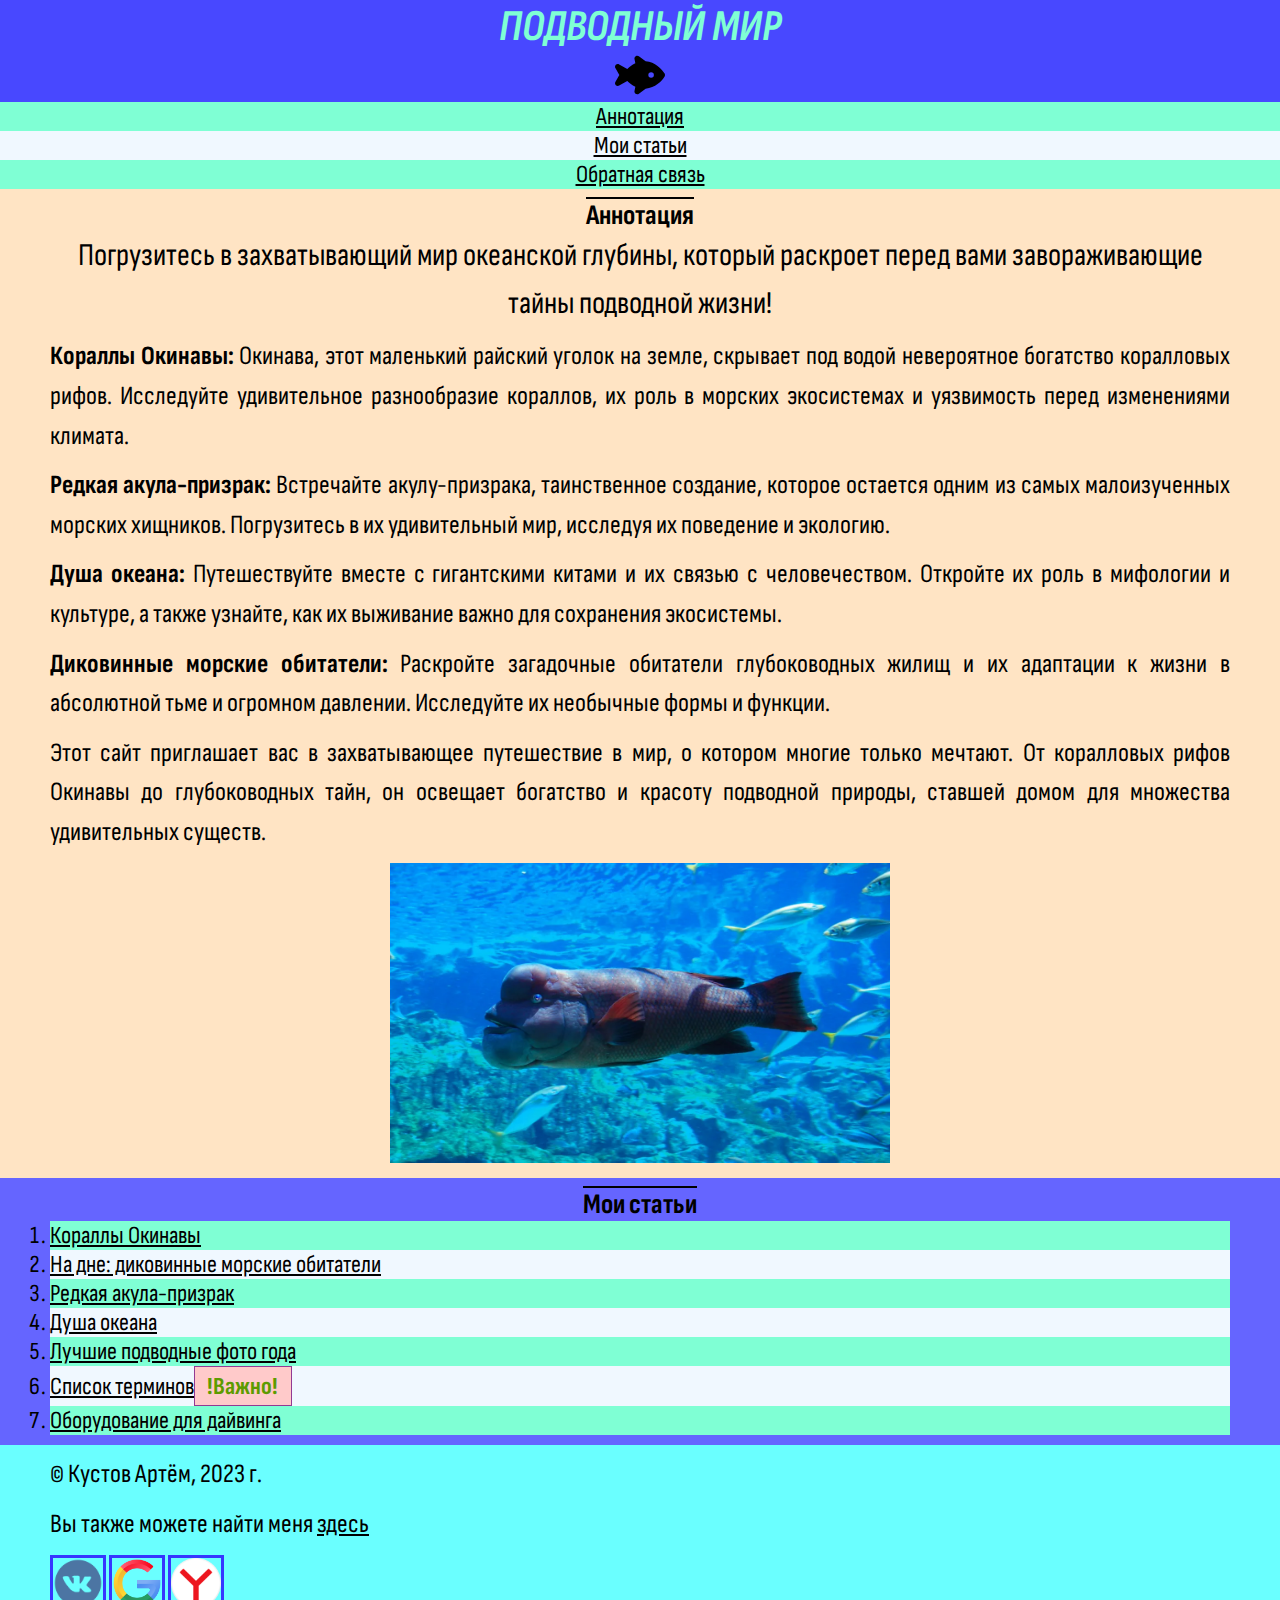
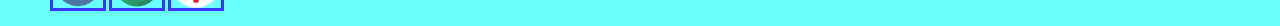
<file: index.html>
<!DOCTYPE html>
<html lang="ru">
<head>
    <meta charset="UTF-8">
    <meta http-equiv="X-UA-Compatible" content="IE=edge">
    <meta name="viewport" content="width=device-width, initial-scale=1.0">
    <link rel="icon" type="image/png" href="img/рфбка.png">
    <link rel="preconnect" href="https://fonts.googleapis.com">
    <link rel="preconnect" href="https://fonts.gstatic.com" crossorigin>
    <link href="https://fonts.googleapis.com/css2?family=Sofia+Sans+Condensed&display=swap" rel="stylesheet">
    <link rel="stylesheet" href="css/style.css">
    <title>Подводный мир</title>  
    <meta name="keywords" content="Подводный мир, акула, кораллы">
    <meta name="description" content="Аннотация">
    <meta property="og:title" content="Главная страница">
    <meta property="og:site_name" content="UNDERWATER WORLD">
    <meta property="og:url" content="https://kustov-artyom.github.io/first-project/">
    <meta property="og:description" content="Введение">
    <meta property="og:image" content="https://kustov-artyom.github.io/first-project/img/fishkloyn.jpg">
    <meta name="theme-color" content="#14a7e0" />  
</head>
<body>
  <header>
    <h1>Подводный мир</h1>
    <a target="_blank" href="img/fish.svg" download><img src="img/fish.svg" alt="логотип сайта" width="50px"></a>
    <nav>
      <ul>
        <li><a id="enot" href="#about">Аннотация</a></li>
        <li><a id="enot" href="#articles">Мои статьи</a></li>
        <li><a href="feedback.html">Обратная связь</a></li>
      </ul>
    </nav>
  </header>
  <main>
    <section id="about">
        <h2>Аннотация</h2>
        <p class="start">Погрузитесь в захватывающий мир океанской глубины, который раскроет перед вами завораживающие тайны подводной жизни!</p>
        <p><b>Кораллы Окинавы:</b> Окинава, этот маленький райский уголок на земле, скрывает под водой невероятное богатство коралловых рифов. Исследуйте удивительное разнообразие кораллов, их роль в морских экосистемах и уязвимость перед изменениями климата.</p>
        <p><b>Редкая акула-призрак:</b> Встречайте акулу-призрака, таинственное создание, которое остается одним из самых малоизученных морских хищников. Погрузитесь в их удивительный мир, исследуя их поведение и экологию.</p>
        <p><b>Душа океана:</b> Путешествуйте вместе с гигантскими китами и их связью с человечеством. Откройте их роль в мифологии и культуре, а также узнайте, как их выживание важно для сохранения экосистемы.</p>
        <p><b>Диковинные морские обитатели:</b> Раскройте загадочные обитатели глубоководных жилищ и их адаптации к жизни в абсолютной тьме и огромном давлении. Исследуйте их необычные формы и функции.</p>
        <p>Этот сайт приглашает вас в захватывающее путешествие в мир, о котором многие только мечтают. От коралловых рифов Окинавы до глубоководных тайн, он освещает богатство и красоту подводной природы, ставшей домом для множества удивительных существ.</p>
        <img src="img/рыба.webp" alt="аватар автора" width="500px" height="300px">
    </section>
    <section id="articles">
        <h2>Мои статьи</h2>
        <ol>
          <li><a id="xyz" href="article1.html">Кораллы Окинавы</a></li>
          <li><a id="xyz" href="article2.html">На дне: диковинные морские обитатели</a></li>
          <li><a id="xyz" href="article3.html">Редкая акула-призрак</a></li>
          <li><a id="xyz" href="article4.html">Душа океана</a></li>
          <li><a id="xyz" href="article5.html">Лучшие подводные фото года</a></li>
          <li><a id="xyz" class="alarm" href="article6.html">Список терминов</a></li>
          <li><a id="xyz" href="tabliza.html">Оборудование для дайвинга</a></li>
        </ol>
    </section>
  </main>
  <footer>
    <p>&copy; Кустов Артём, 2023 г. </p>
    <p>Вы также можете найти меня <a target="_blank" href="https://midis.ru/midis-obrazovanie-s-trudoustroystvom/it-tekhnologii/prikladnaya-informatika/">здесь</a></p>
    <a href="https://vk.com/" target="_blank"><img class="social-icon" src="img/vk.png" alt="Соцсеть 1" width="50px"></a>
    <a href="https://www.google.ru/" target="_blank"><img class="social-icon" src="img/google_icon.png" alt="Соцсеть 2" width="50px"></a>
    <a href="https://ya.ru/" target="_blank"><img class="social-icon" src="img/ya.png" alt="Соцсеть 3" width="50px"></a>
  </footer>
</body>
</html>
</file>
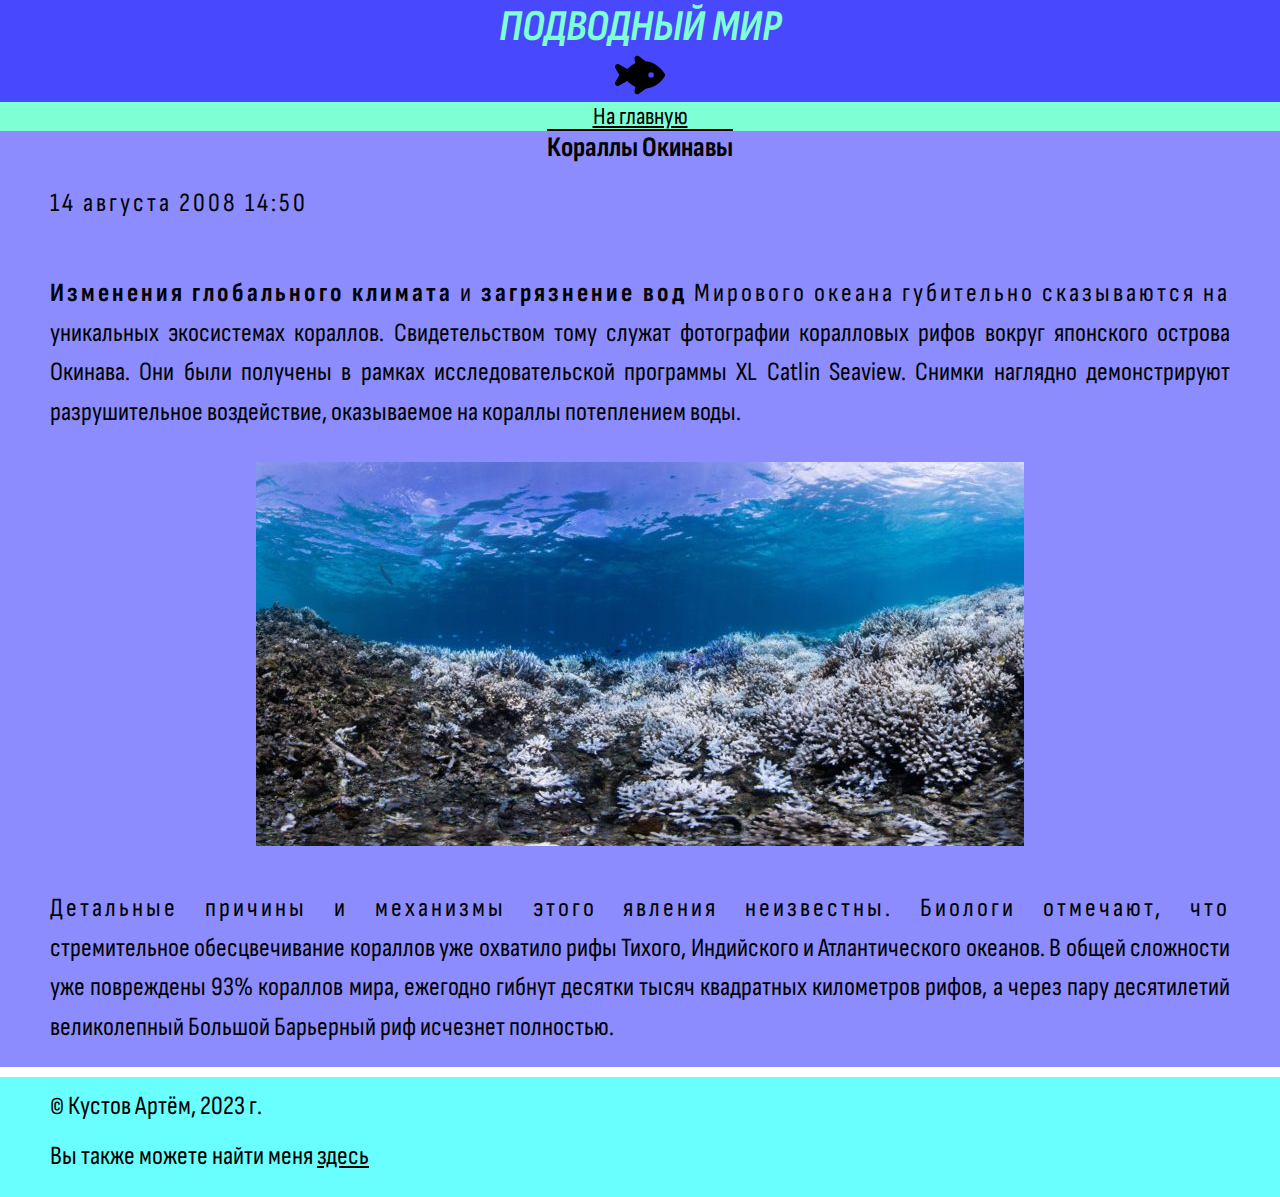
<file: article1.html>
<!DOCTYPE html>
<html lang="ru">
<head>
    <meta charset="UTF-8">
    <meta http-equiv="X-UA-Compatible" content="IE=edge">
    <meta name="viewport" content="width=device-width, initial-scale=1.0">
    <link rel="icon" type="image/png" href="img/рфбка.png">
    <link rel="preconnect" href="https://fonts.googleapis.com">
    <link rel="preconnect" href="https://fonts.gstatic.com" crossorigin>
    <link href="https://fonts.googleapis.com/css2?family=Sofia+Sans+Condensed&display=swap" rel="stylesheet">
    <link rel="stylesheet" href="css/style.css">
    <title>Подводный мир</title>
    <meta name="keywords" content="Подводный мир, акула, кораллы">
    <meta name="description" content="Аннотация">
    <meta property="og:title" content="Главная страница">
    <meta property="og:site_name" content="UNDERWATER WORLD">
    <meta property="og:url" content="https://github.com/Kustov-Artyom/first-project">
    <meta property="og:description" content="Введение">
    <meta property="og:image" content="https://github.com/Kustov-Artyom/first-project/blob/main/img/fishkloyn.jpg">
    <meta name="theme-color" content="#14a7e0" />   
</head>
<body>
  <header>
    <h1>Подводный мир</h1>
    <img src="img/fish.svg" alt="логотип сайта" width="50px">
    <nav>
      <ul>
        <li><a href="index.html">На главную</a></li>
      </ul>
    </nav>
  </header>
  <main>
    <section id="content">
      <h2>Кораллы Окинавы</h2>
      <p class="koral1"><time datatime="2008-08-14T13:50">14 августа 2008 14:50</time></p>
      <p class="koral1"><strong>Изменения глобального климата</strong> и <strong>загрязнение вод</strong> Мирового океана губительно сказываются на уникальных экосистемах кораллов. Свидетельством тому служат фотографии коралловых рифов вокруг японского острова Окинава. Они были получены в рамках исследовательской программы XL Catlin Seaview. Снимки наглядно демонстрируют разрушительное воздействие, оказываемое на кораллы потеплением воды.</p>
      <p class="koral2"><img src="img/korally.jpg" alt="кораллы"></p>
      <p class="koral1">Детальные причины и механизмы этого явления неизвестны. Биологи отмечают, что стремительное  обесцвечивание кораллов уже охватило рифы Тихого, Индийского и Атлантического океанов. В общей сложности уже повреждены 93% кораллов мира, ежегодно гибнут десятки тысяч квадратных километров рифов, а через пару десятилетий великолепный Большой Барьерный риф исчезнет полностью.</p>
    </section>
  </main>
  <footer>
    <p>&copy; Кустов Артём, 2023 г. </p>
    <p>Вы также можете найти меня <a target="_blank" href="https://midis.ru/midis-obrazovanie-s-trudoustroystvom/it-tekhnologii/prikladnaya-informatika/">здесь</a></p>
  </footer>
</body>
</html>
</file>
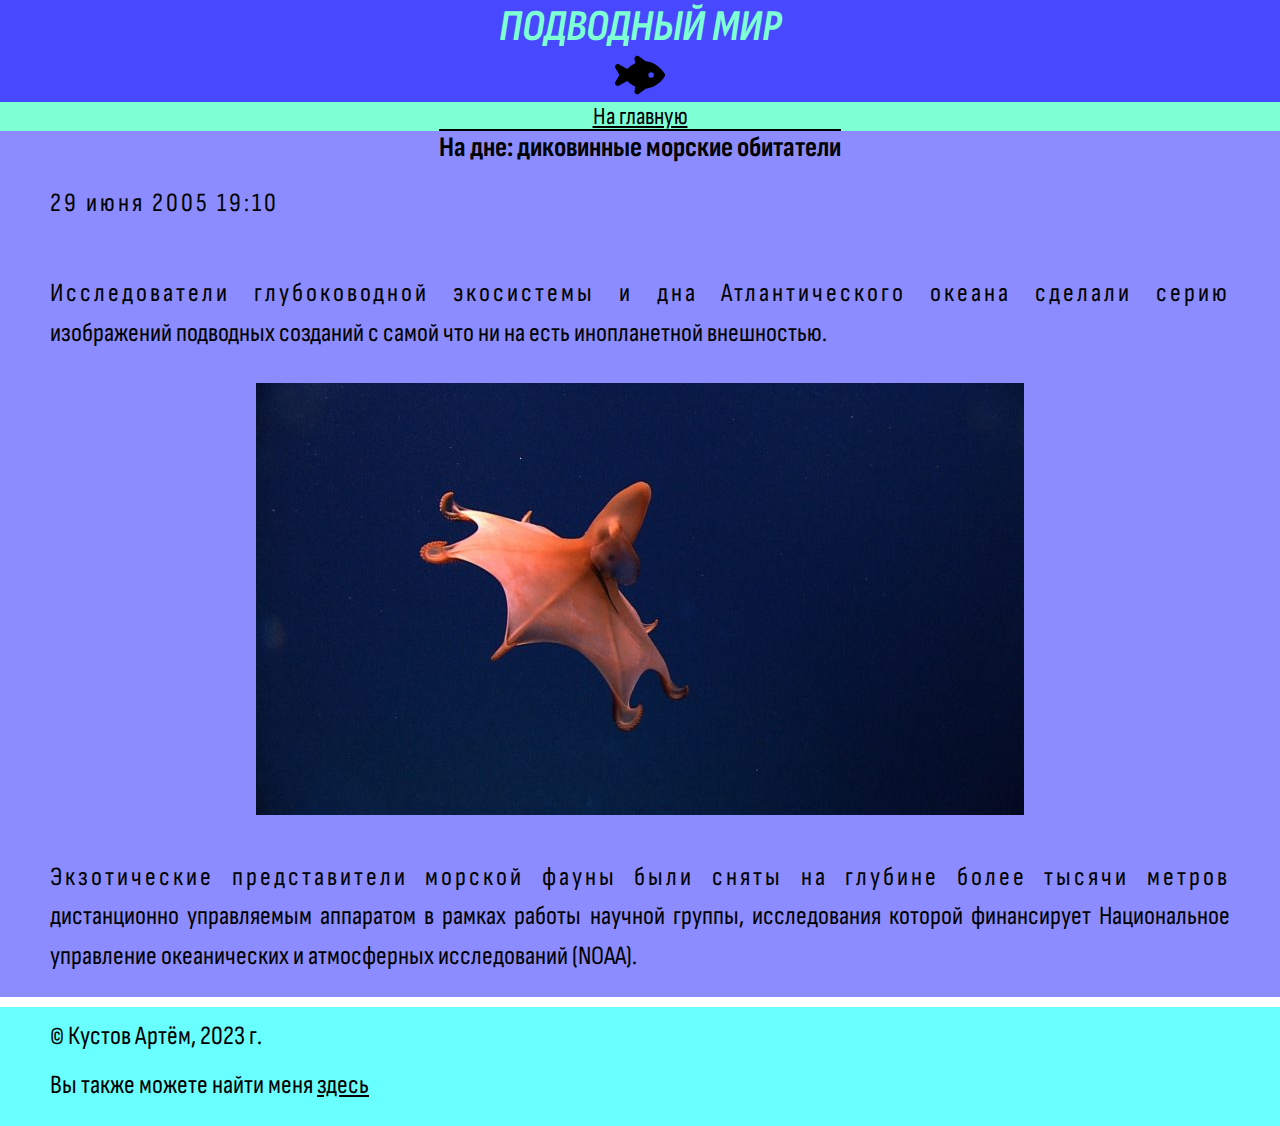
<file: article2.html>
<!DOCTYPE html>
<html lang="ru">
<head>
    <meta charset="UTF-8">
    <meta http-equiv="X-UA-Compatible" content="IE=edge">
    <meta name="viewport" content="width=device-width, initial-scale=1.0">
    <link rel="icon" type="image/png" href="img/рфбка.png">
    <link rel="preconnect" href="https://fonts.googleapis.com">
    <link rel="preconnect" href="https://fonts.gstatic.com" crossorigin>
    <link href="https://fonts.googleapis.com/css2?family=Sofia+Sans+Condensed&display=swap" rel="stylesheet">
    <link rel="stylesheet" href="css/style.css">
    <title>Подводный мир</title>
    <meta name="keywords" content="Подводный мир, акула, кораллы">
    <meta name="description" content="Аннотация">
    <meta property="og:title" content="Главная страница">
    <meta property="og:site_name" content="UNDERWATER WORLD">
    <meta property="og:url" content="https://github.com/Kustov-Artyom/first-project">
    <meta property="og:description" content="Введение">
    <meta property="og:image" content="https://github.com/Kustov-Artyom/first-project/blob/main/img/fishkloyn.jpg">
    <meta name="theme-color" content="#14a7e0" />
</head>
<body>
  <header>
    <h1>Подводный мир</h1>
    <img src="img/fish.svg" alt="логотип сайта" width="50px">
    <nav>
      <ul>
        <li><a href="index.html">На главную</a></li>
      </ul>
    </nav>
  </header>
  <main>
    <section id="content">
      <h2>На дне: диковинные морские обитатели</h2>
      <p class="koral1"><time datatime="2005-06-29T19:10">29 июня 2005 19:10</time></p>
      <p class="koral1">Исследователи глубоководной экосистемы и дна Атлантического океана сделали серию изображений подводных созданий с самой что ни на есть инопланетной внешностью.</p>
      <p class="koral2"><img src="img/octopus.jpg" alt="осьминог"></p>
      <p class="koral1">Экзотические представители морской фауны были сняты на глубине более тысячи метров дистанционно управляемым аппаратом в рамках работы научной группы, исследования которой финансирует Национальное управление океанических и атмосферных исследований (NOAA).</p>
    </section>
  </main>
  <footer>
    <p>&copy; Кустов Артём, 2023 г. </p>
    <p>Вы также можете найти меня <a target="_blank" href="https://midis.ru/midis-obrazovanie-s-trudoustroystvom/it-tekhnologii/prikladnaya-informatika/">здесь</a></p>
  </footer>
</body>
</html>
</file>
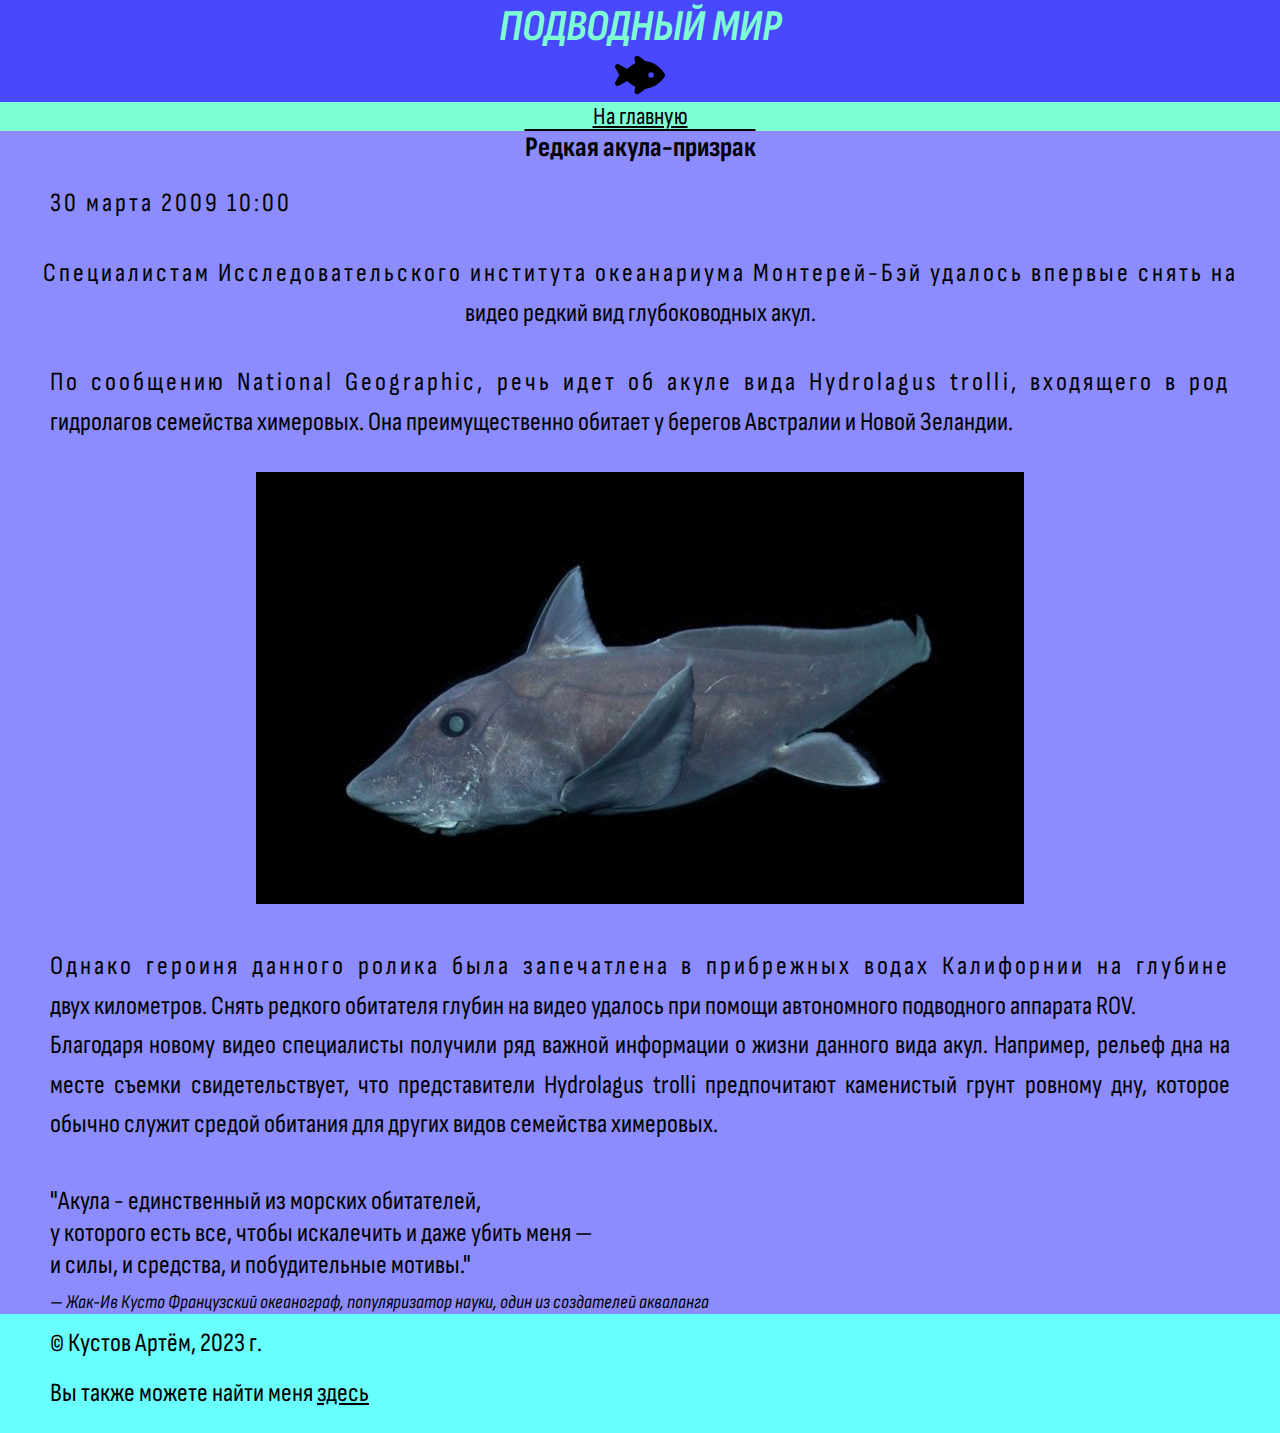
<file: article3.html>
<!DOCTYPE html>
<html lang="ru">
<head>
    <meta charset="UTF-8">
    <meta http-equiv="X-UA-Compatible" content="IE=edge">
    <meta name="viewport" content="width=device-width, initial-scale=1.0">
    <link rel="icon" type="image/png" href="img/рфбка.png">
    <link rel="preconnect" href="https://fonts.googleapis.com">
    <link rel="preconnect" href="https://fonts.gstatic.com" crossorigin>
    <link href="https://fonts.googleapis.com/css2?family=Sofia+Sans+Condensed&display=swap" rel="stylesheet">
    <link rel="stylesheet" href="css/style.css">
    <title>Подводный мир</title> 
    <meta name="keywords" content="Подводный мир, акула, кораллы">
    <meta name="description" content="Аннотация">
    <meta property="og:title" content="Главная страница">
    <meta property="og:site_name" content="UNDERWATER WORLD">
    <meta property="og:url" content="https://github.com/Kustov-Artyom/first-project">
    <meta property="og:description" content="Введение">
    <meta property="og:image" content="https://github.com/Kustov-Artyom/first-project/blob/main/img/fishkloyn.jpg">
    <meta name="theme-color" content="#14a7e0" />   
</head>
<body>
  <header>
    <h1>Подводный мир</h1>
    <img src="img/fish.svg" alt="логотип сайта" width="50px">
    <nav>
      <ul>
        <li><a href="index.html">На главную</a></li>
      </ul>
    </nav>
  </header>
  <main>
    <section id="content">
      <h2>Редкая акула-призрак</h2>
      <p class="koral1"><time datatime="2009-03-30T10:00">30 марта 2009 10:00</time></p>
      <p class="koral3">Специалистам Исследовательского института океанариума Монтерей-Бэй удалось впервые снять на видео редкий вид глубоководных акул.</p>
      <p class="koral1">По сообщению National Geographic, речь идет об акуле вида Hydrolagus trolli, входящего в род гидролагов семейства химеровых. Она преимущественно обитает у берегов Австралии и Новой Зеландии.</p>
      <p class="koral2"><img src="img/bad shark.jpg" alt="акула-призрак"></p>
      <p class="koral1">Однако героиня данного ролика была запечатлена в прибрежных водах Калифорнии на глубине двух километров. Снять редкого обитателя глубин на видео удалось при помощи автономного подводного аппарата ROV. <br>Благодаря новому видео специалисты получили ряд важной информации о жизни данного вида акул.  Например, рельеф дна на месте съемки свидетельствует, что представители Hydrolagus trolli предпочитают каменистый грунт ровному дну, которое обычно служит средой обитания для других видов семейства химеровых.</p>
      <blockquote>"Акула - единственный из морских обитателей, <br>у которого есть все, чтобы искалечить и даже убить меня — <br>и силы, и средства, и побудительные мотивы."</blockquote>
      <cite class="citata">— Жак-Ив Кусто Французский океанограф, популяризатор науки, один из создателей акваланга</cite>
    </section>
  </main>
  <footer>
    <p>&copy; Кустов Артём, 2023 г. </p>
    <p>Вы также можете найти меня <a target="_blank" href="https://midis.ru/midis-obrazovanie-s-trudoustroystvom/it-tekhnologii/prikladnaya-informatika/">здесь</a></p>
  </footer>
</body>
</html>
</file>
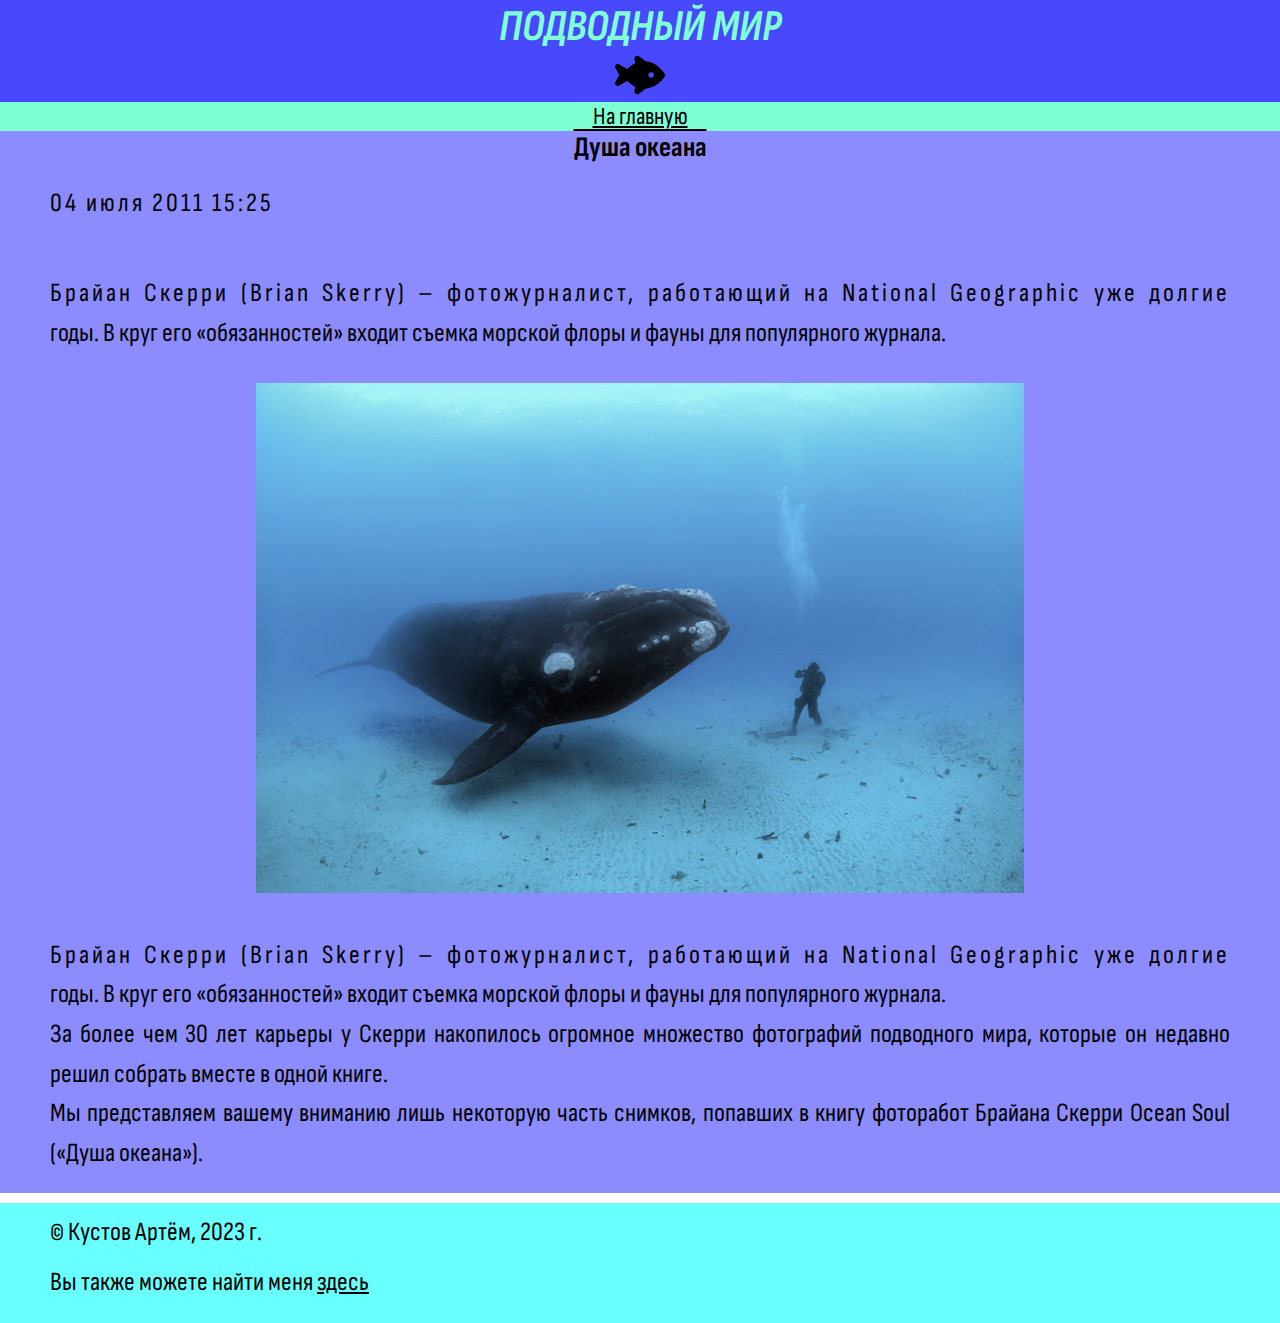
<file: article4.html>
<!DOCTYPE html>
<html lang="ru">
<head>
    <meta charset="UTF-8">
    <meta http-equiv="X-UA-Compatible" content="IE=edge">
    <link rel="icon" type="image/png" href="img/рфбка.png">
    <meta name="viewport" content="width=device-width, initial-scale=1.0">
    <link rel="preconnect" href="https://fonts.googleapis.com">
    <link rel="preconnect" href="https://fonts.gstatic.com" crossorigin>
    <link href="https://fonts.googleapis.com/css2?family=Sofia+Sans+Condensed&display=swap" rel="stylesheet">
    <link rel="stylesheet" href="css/style.css">
    <title>Подводный мир</title>
    <meta name="keywords" content="Подводный мир, акула, кораллы">
    <meta name="description" content="Аннотация">
    <meta property="og:title" content="Главная страница">
    <meta property="og:site_name" content="UNDERWATER WORLD">
    <meta property="og:url" content="https://github.com/Kustov-Artyom/first-project">
    <meta property="og:description" content="Введение">
    <meta property="og:image" content="https://github.com/Kustov-Artyom/first-project/blob/main/img/fishkloyn.jpg">
    <meta name="theme-color" content="#14a7e0" />
</head>
<body>
  <header>
    <h1>Подводный мир</h1>
    <img src="img/fish.svg" alt="логотип сайта" width="50px">
    <nav>
      <ul>
        <li><a href="index.html">На главную</a></li>
      </ul>
    </nav>
  </header>
  <main>
    <section id="content">
      <h2>Душа океана</h2>
      <p class="koral1"><time datatime="2011-07-04T15:25">04 июля 2011 15:25</time></p>
      <p class="koral1">Брайан Скерри (Brian Skerry) – фотожурналист, работающий на National Geographic уже долгие годы. В круг его «обязанностей» входит съемка морской флоры и фауны для популярного журнала.</p>
      <p class="koral2"><img src="img/kyt.jpg" alt="кит_с_человеком"></p>
      <p class="koral1">Брайан Скерри (Brian Skerry) – фотожурналист, работающий на National Geographic уже долгие годы. В круг его «обязанностей» входит съемка морской флоры и фауны для популярного журнала.<br>За более чем 30 лет карьеры у Скерри накопилось огромное множество фотографий подводного мира, которые он недавно решил собрать вместе в одной книге.<br>Мы представляем вашему вниманию лишь некоторую часть снимков, попавших в книгу фоторабот Брайана Скерри Ocean Soul («Душа океана»). </p>
    </section>
  </main>
  <footer>
    <p>&copy; Кустов Артём, 2023 г. </p>
    <p>Вы также можете найти меня <a target="_blank" href="https://midis.ru/midis-obrazovanie-s-trudoustroystvom/it-tekhnologii/prikladnaya-informatika/">здесь</a></p>
  </footer>
</body>
</html>
</file>
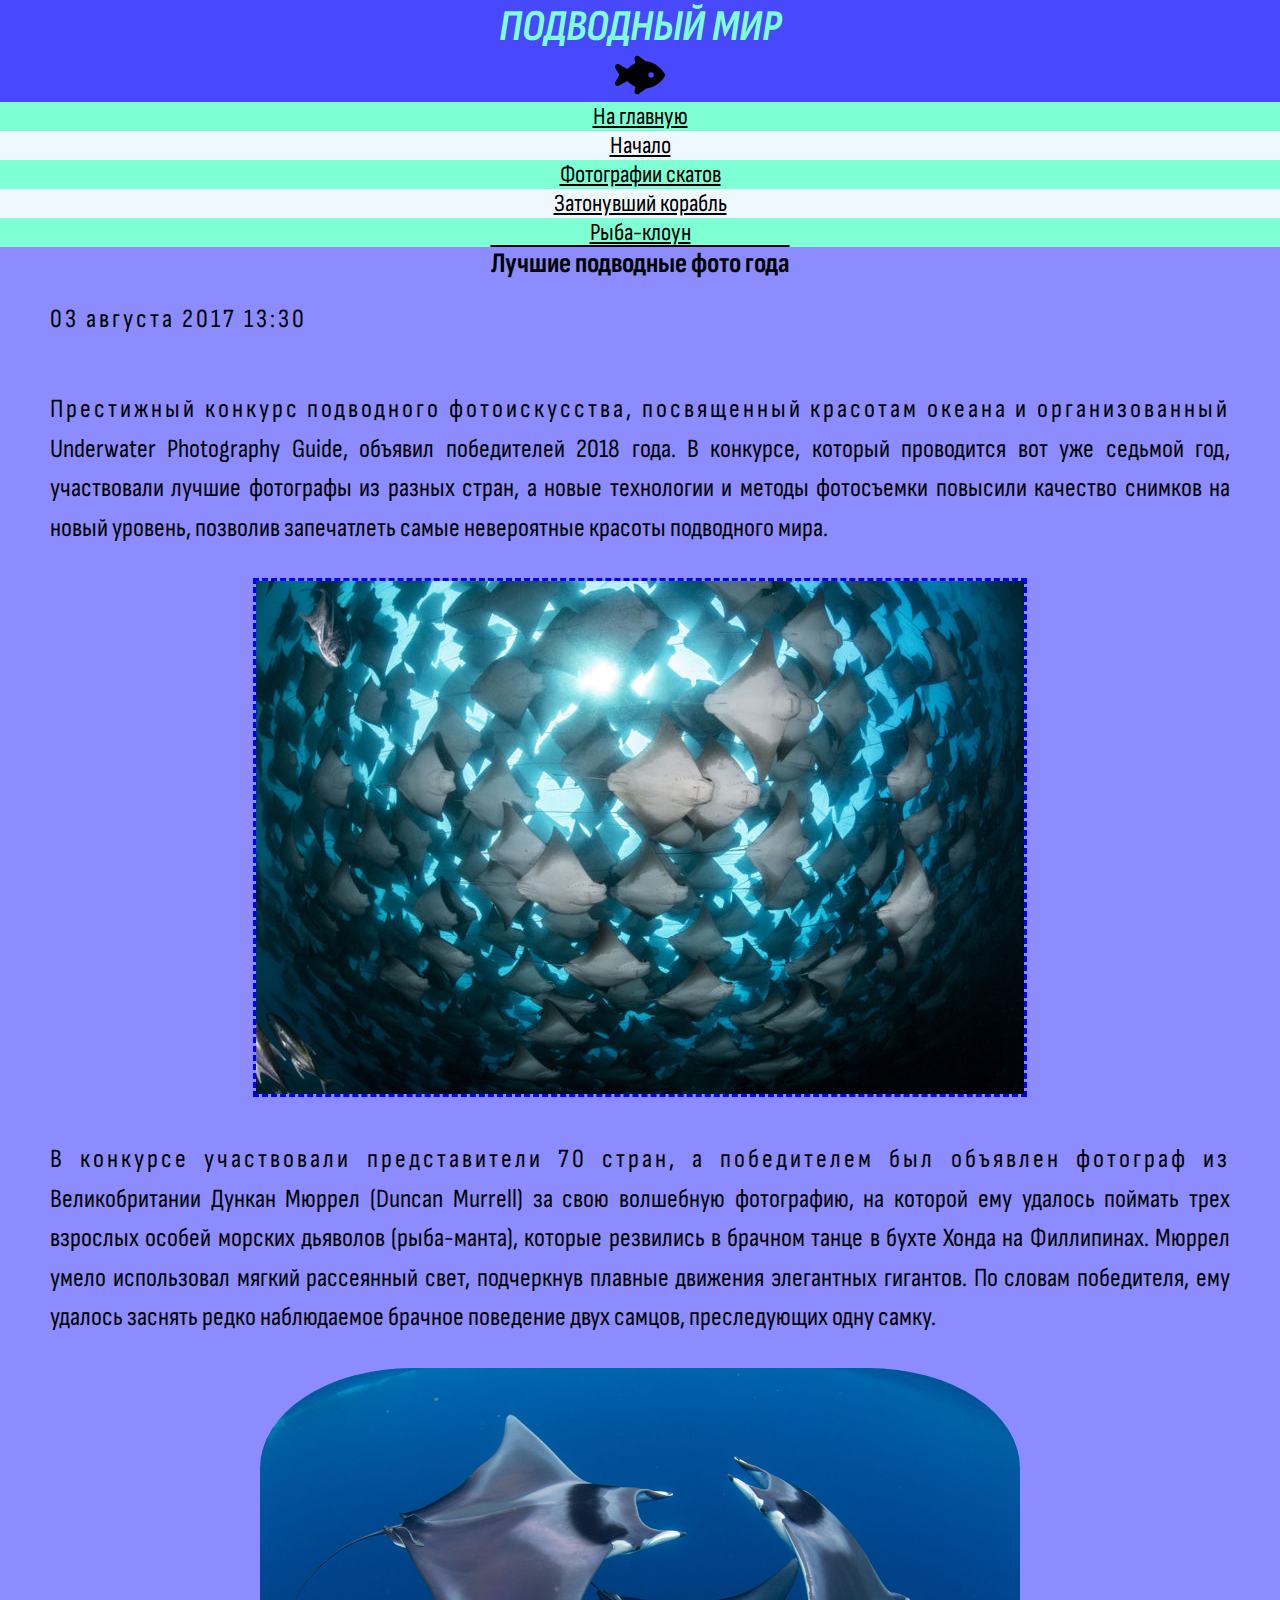
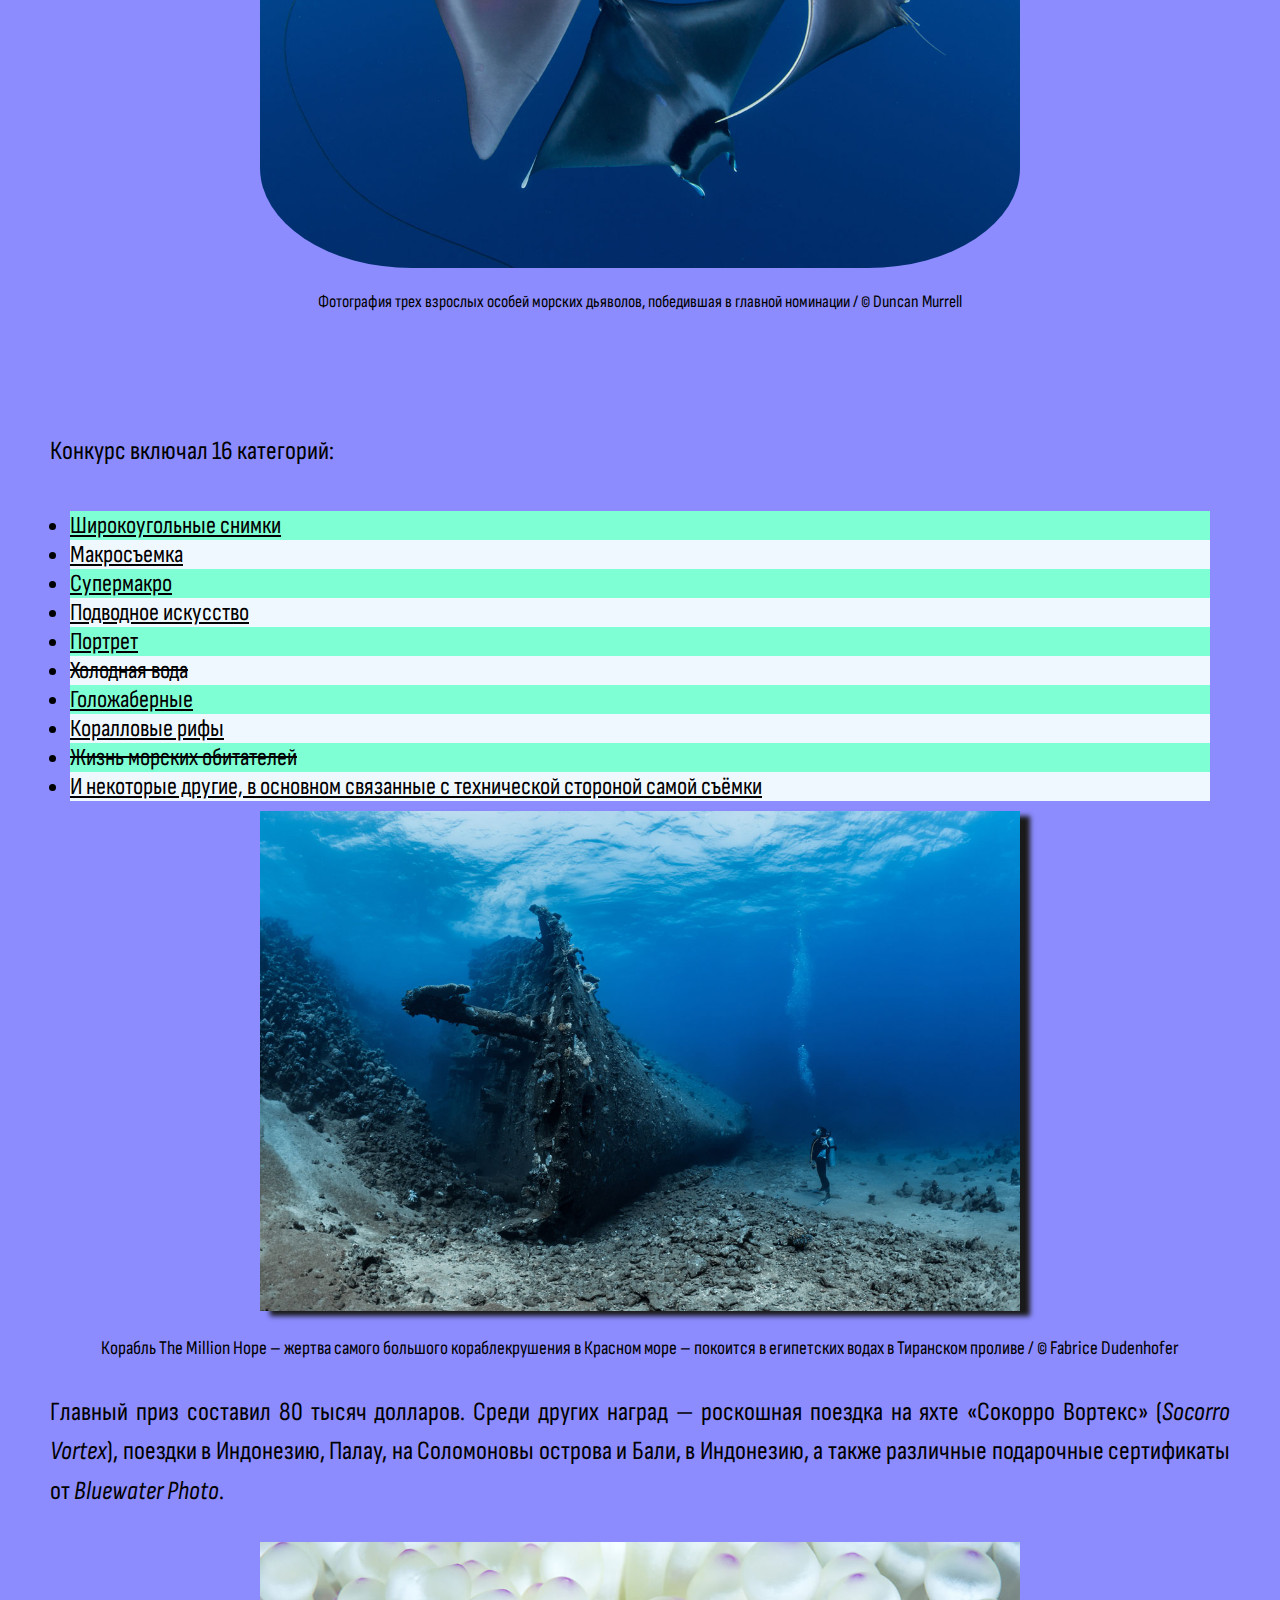
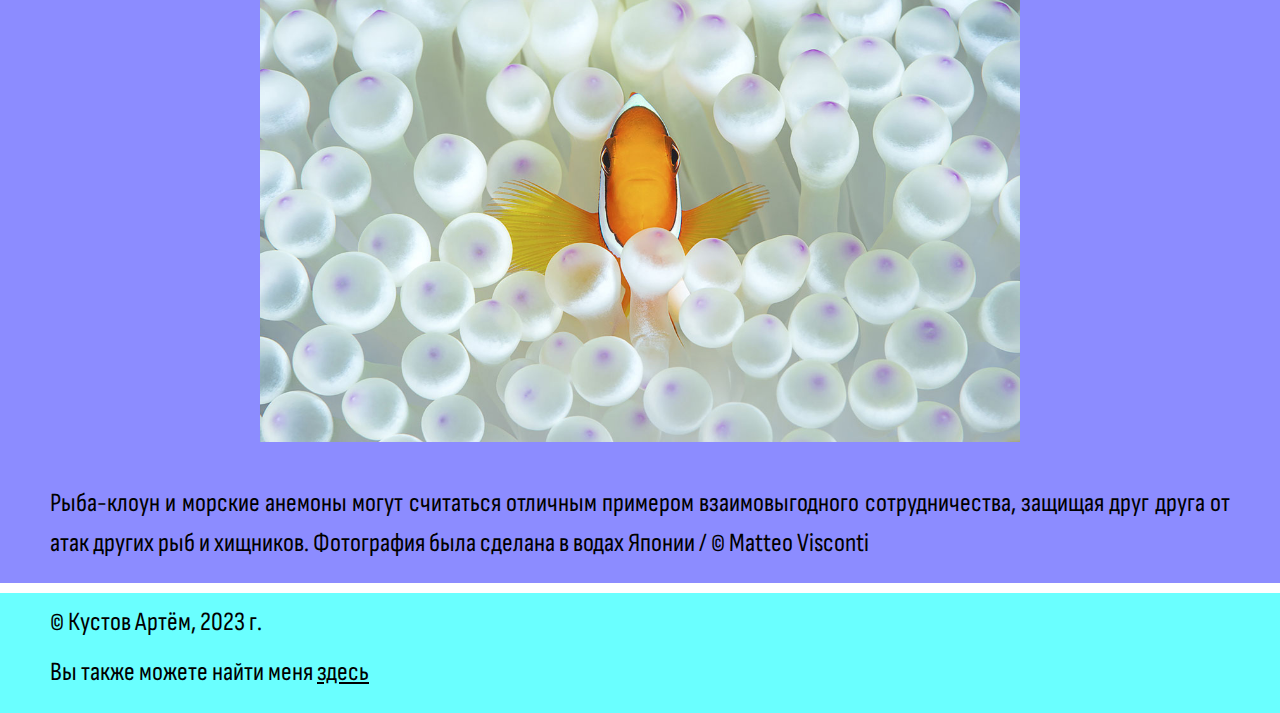
<file: article5.html>
<!DOCTYPE html>
<html lang="ru">
<head>
    <meta charset="UTF-8">
    <meta http-equiv="X-UA-Compatible" content="IE=edge">
    <meta name="viewport" content="width=device-width, initial-scale=1.0">
    <link rel="icon" type="image/png" href="img/рфбка.png">
    <link rel="preconnect" href="https://fonts.googleapis.com">
    <link rel="preconnect" href="https://fonts.gstatic.com" crossorigin>
    <link href="https://fonts.googleapis.com/css2?family=Sofia+Sans+Condensed&display=swap" rel="stylesheet">
    <link rel="stylesheet" href="css/style.css">
    <title>Подводный мир</title>
    <meta name="keywords" content="Подводный мир, акула, кораллы">
    <meta name="description" content="Аннотация">
    <meta property="og:title" content="Главная страница">
    <meta property="og:site_name" content="UNDERWATER WORLD">
    <meta property="og:url" content="https://github.com/Kustov-Artyom/first-project">
    <meta property="og:description" content="Введение">
    <meta property="og:image" content="https://github.com/Kustov-Artyom/first-project/blob/main/img/fishkloyn.jpg">
    <meta name="theme-color" content="#14a7e0" />    
</head>
<body>
  <header>
    <h1>Подводный мир</h1>
    <img src="img/fish.svg" alt="логотип сайта" width="50px">
    <nav>
      <ul>
        <li><a href="index.html">На главную</a></li>
        <li><a href="#content">Начало</a></li>
        <li><a href="#3skata">Фотографии скатов</a></li>
        <li><a href="#bottom">Затонувший корабль</a></li>
        <li><a href="#fishkloyn">Рыба-клоун</a></li>
      </ul>
    </nav>
  </header>
  <main>
    <section id="content">
      <h2>Лучшие подводные фото года</h2>
      <p class="koral1"><time datatime="2017-08-03T13:30">03 августа 2017 13:30</time></p>
      <p class="koral1">Престижный конкурс подводного фотоискусства, посвященный красотам океана и организованный Underwater Photography Guide, объявил победителей 2018 года. В конкурсе, который проводится вот уже седьмой год, участвовали лучшие фотографы из разных стран, а новые технологии и методы фотосъемки повысили качество снимков на новый уровень, позволив запечатлеть самые невероятные красоты подводного мира.</p>
      <p class="koral2 bord1"><img src="img/skat.jpg" alt="стая_скатов"></p>
      <p class="koral1">В конкурсе участвовали представители 70 стран, а победителем был объявлен фотограф из Великобритании Дункан Мюррел (Duncan Murrell) за свою волшебную фотографию, на которой ему удалось поймать трех взрослых особей морских дьяволов (рыба-манта), которые резвились в брачном танце в бухте Хонда на Филлипинах. Мюррел умело использовал мягкий рассеянный свет, подчеркнув плавные движения элегантных гигантов. По словам победителя, ему удалось заснять редко наблюдаемое брачное поведение двух самцов, преследующих одну самку.</p>
    </section>
    <section id="3skata">
      <p class="koral2 bord2"><img src="img/3 skata.jpg" alt="три_ската" width="760px" height="500px"></p>
      <figcaption>Фотография трех взрослых особей морских дьяволов, победившая в главной номинации / &copy; Duncan Murrell</figcaption>
      <p class="koral1">Конкурс включал 16 категорий:</p>
      <ul>
        <li><ins>Широкоугольные снимки</ins></li>
        <li><ins>Макросъемка</ins></li>
        <li><ins>Супермакро</ins></li>
        <li><ins>Подводное искусство</ins></li>
        <li><ins>Портрет</ins></li>
        <li><del>Холодная вода</del></li>
        <li><ins>Голожаберные</ins></li>
        <li><ins>Коралловые рифы</ins></li>
        <li><del>Жизнь морских обитателей</del></li>
        <li><ins>И некоторые другие, в основном связанные с технической стороной самой съёмки</ins></li>
      </ul>
    </section>
    <section id="bottom">
      <p class="koral2 bord3"><img src="img/bottom.jpg" alt="Потанувший крабль" width="760px" height="500px"></p>
      <p class="op">Корабль The Million Hope – жертва самого большого кораблекрушения в Красном море – покоится в египетских водах в Тиранском проливе / &copy; Fabrice Dudenhofer</p>
      <p class="koral1">Главный приз составил 80 тысяч долларов. Среди других наград — роскошная поездка на яхте «Сокорро Вортекс» (<i>Socorro Vortex</i>), поездки в Индонезию, Палау, на Соломоновы острова и Бали, в Индонезию, а также различные подарочные сертификаты от <i>Bluewater Photo</i>.</p>
    </section>
    <section id="fishkloyn">
      <p class="koral2"><img src="img/fishkloyn.jpg" alt="Рыба-клоун" width="760px" height="500px"></p>
      <p class="koral1">Рыба-клоун и морские анемоны могут считаться отличным примером взаимовыгодного сотрудничества, защищая друг друга от атак других рыб и хищников. Фотография была сделана в водах Японии / &copy; Matteo Visconti</p>
    </section>
  </main>
  <footer>
    <p>&copy; Кустов Артём, 2023 г. </p>
    <p>Вы также можете найти меня <a target="_blank" href="https://midis.ru/midis-obrazovanie-s-trudoustroystvom/it-tekhnologii/prikladnaya-informatika/">здесь</a></p>
  </footer>
</body>
</html>
</file>
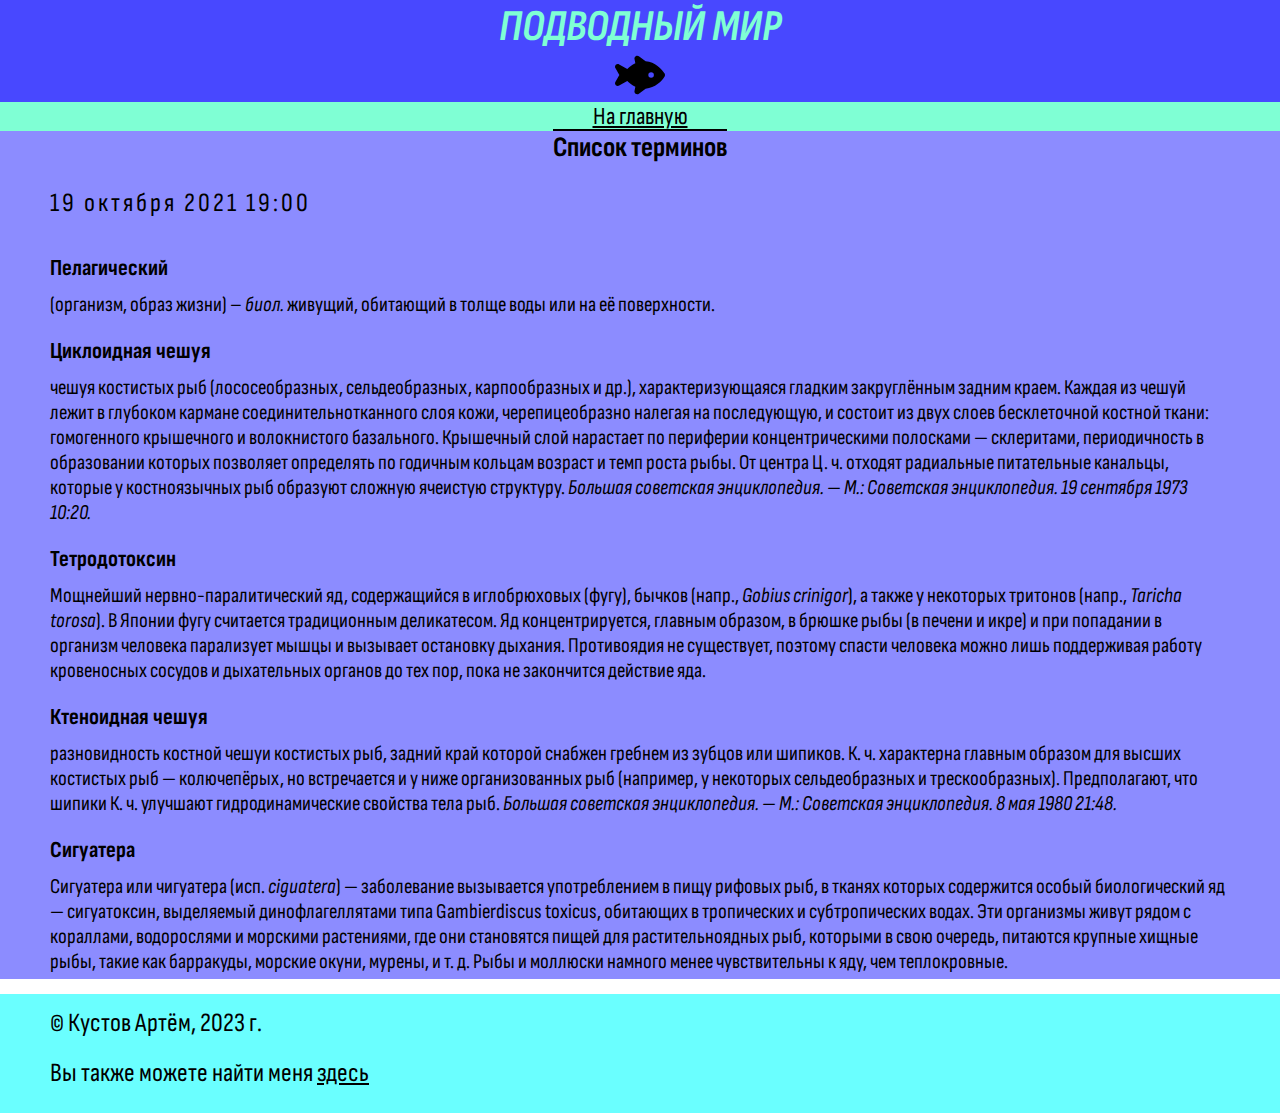
<file: article6.html>
<!DOCTYPE html>
<html lang="ru">
<head>
    <meta charset="UTF-8">
    <meta http-equiv="X-UA-Compatible" content="IE=edge">
    <meta name="viewport" content="width=device-width, initial-scale=1.0">
    <link rel="icon" type="image/png" href="img/рфбка.png">
    <link rel="preconnect" href="https://fonts.googleapis.com">
    <link rel="preconnect" href="https://fonts.gstatic.com" crossorigin>
    <link href="https://fonts.googleapis.com/css2?family=Sofia+Sans+Condensed&display=swap" rel="stylesheet">
    <link rel="stylesheet" href="css/style.css">
    <title>Подводный мир</title>
    <meta name="keywords" content="Подводный мир, акула, кораллы">
    <meta name="description" content="Аннотация">
    <meta property="og:title" content="Главная страница">
    <meta property="og:site_name" content="UNDERWATER WORLD">
    <meta property="og:url" content="https://github.com/Kustov-Artyom/first-project">
    <meta property="og:description" content="Введение">
    <meta property="og:image" content="https://github.com/Kustov-Artyom/first-project/blob/main/img/fishkloyn.jpg">
    <meta name="theme-color" content="#14a7e0" />  
</head>
<body>
  <header>
    <h1>Подводный мир</h1>
    <img src="img/fish.svg" alt="логотип сайта" width="50px">
    <nav>
      <ul>
        <li><a href="index.html">На главную</a></li>
      </ul>
    </nav>
  </header>
  <main>
    <section id="content">
      <h2>Список терминов</h2>
      <p class="koral1"><time datatime="2021-11-19T19:00">19 октября 2021 19:00</time></p>
      <dl class="base">
          <dt>Пелагический</dt>
          <dd>(организм, образ жизни) – <i>биол.</i> живущий, обитающий в толще воды или на её поверхности.</dd>
          <dt>Циклоидная чешуя</dt>
          <dd>чешуя костистых рыб (лососеобразных, сельдеобразных, карпообразных и др.), характеризующаяся гладким закруглённым задним краем. Каждая из чешуй лежит в глубоком кармане соединительнотканного слоя кожи, черепицеобразно налегая на последующую, и состоит из двух слоев бесклеточной костной ткани: гомогенного крышечного и волокнистого базального. Крышечный слой нарастает по периферии концентрическими полосками — склеритами, периодичность в образовании которых позволяет определять по годичным кольцам возраст и темп роста рыбы. От центра Ц. ч. отходят радиальные питательные канальцы, которые у костноязычных рыб образуют сложную ячеистую структуру. <cite><em>Большая советская энциклопедия. — М.: Советская энциклопедия. <time datatime="1973-09-19T10:20">19 сентября 1973 10:20</time>.</em></cite></dd>
          <dt>Тетродотоксин</dt>
          <dd>Мощнейший нервно-паралитический яд, содержащийся в иглобрюховых (фугу), бычков (напр., <i>Gobius crinigor</i>), а также у некоторых тритонов (напр., <i>Taricha torosa</i>). В Японии фугу считается традиционным деликатесом. Яд концентрируется, главным образом, в брюшке рыбы (в печени и икре) и при попадании в организм человека парализует мышцы и вызывает остановку дыхания. Противоядия не существует, поэтому спасти человека можно лишь поддерживая работу кровеносных сосудов и дыхательных органов до тех пор, пока не закончится действие яда.</dd>
          <dt>Ктеноидная чешуя</dt>
          <dd>разновидность костной чешуи костистых рыб, задний край которой снабжен гребнем из зубцов или шипиков. К. ч. характерна главным образом для высших костистых рыб — колючепёрых, но встречается и у ниже организованных рыб (например, у некоторых сельдеобразных и трескообразных). Предполагают, что шипики К. ч. улучшают гидродинамические свойства тела рыб. <cite><em>Большая советская энциклопедия. — М.: Советская энциклопедия. <time datatime="1980-05-08T21:48">8 мая 1980 21:48</time>.</em></cite></dd>
          <dt>Сигуатера</dt>
          <dd>Сигуатера или чигуатера (исп. <i>ciguatera</i>) — заболевание вызывается употреблением в пищу рифовых рыб, в тканях которых содержится особый биологический яд — сигуатоксин, выделяемый динофлагеллятами типа Gambierdiscus toxicus, обитающих в тропических и субтропических водах. Эти организмы живут рядом с кораллами, водорослями и морскими растениями, где они становятся пищей для растительноядных рыб, которыми в свою очередь, питаются крупные хищные рыбы, такие как барракуды, морские окуни, мурены, и т. д. Рыбы и моллюски намного менее чувствительны к яду, чем теплокровные.</dd>
      </dl>
    </section>
  </main>
  <footer>
    <p>&copy; Кустов Артём, 2023 г. </p>
    <p>Вы также можете найти меня <a target="_blank" href="https://midis.ru/midis-obrazovanie-s-trudoustroystvom/it-tekhnologii/prikladnaya-informatika/">здесь</a></p>
  </footer>
</body>
</html>
</file>
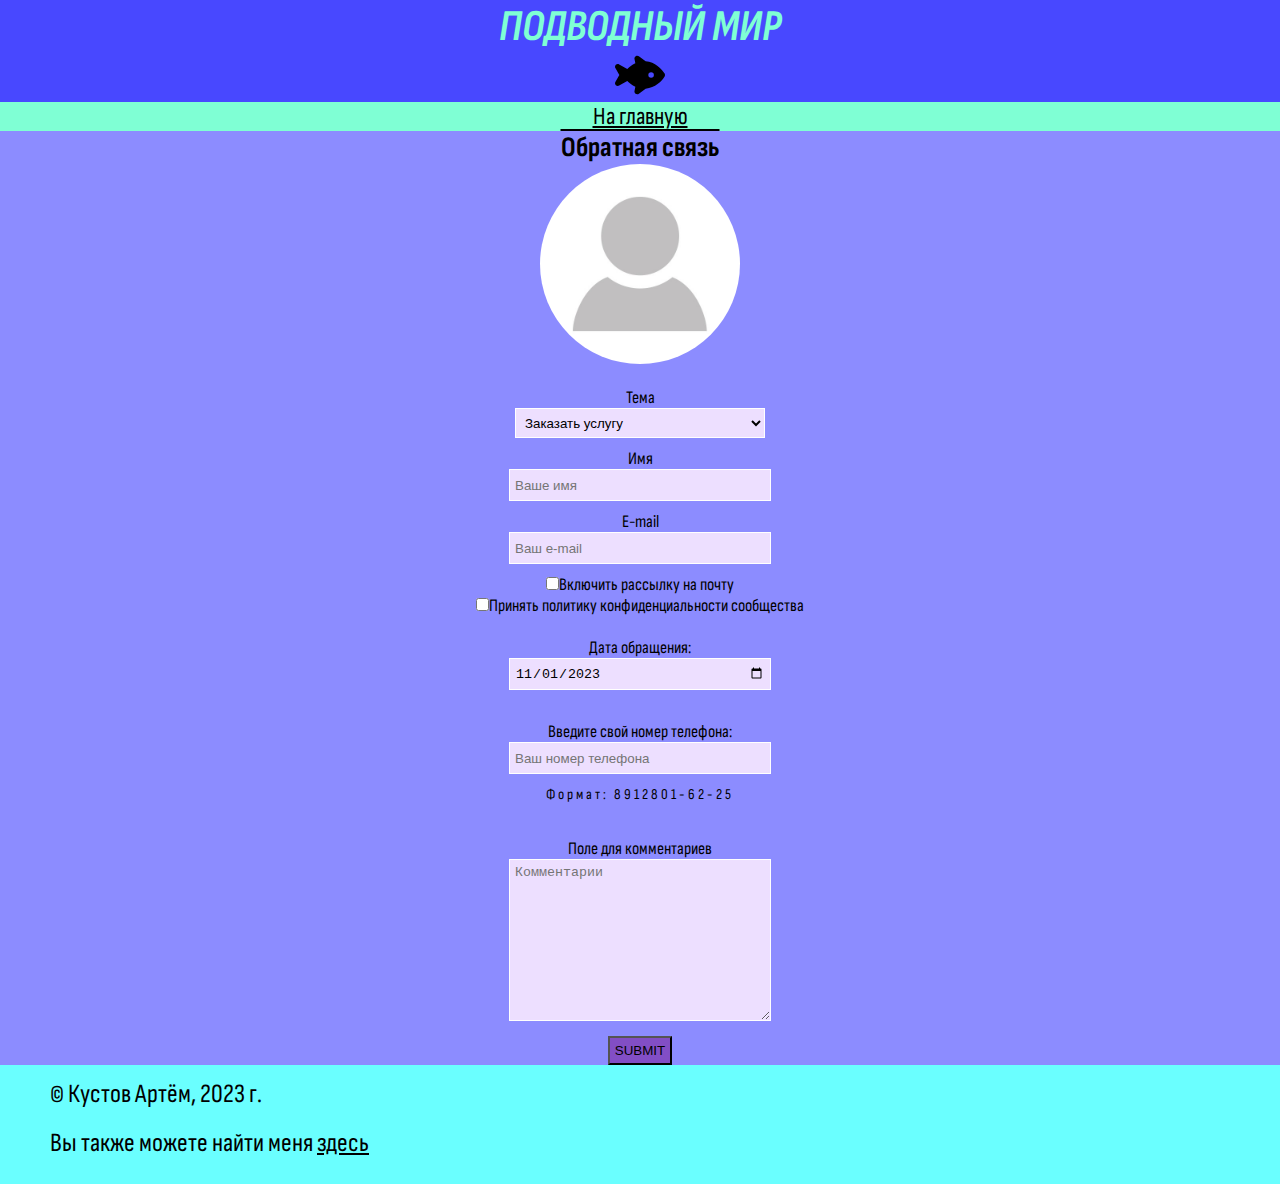
<file: feedback.html>
<!DOCTYPE html>
<html lang="ru">
<head>
    <meta charset="UTF-8">
    <meta http-equiv="X-UA-Compatible" content="IE=edge">
    <meta name="viewport" content="width=device-width, initial-scale=1.0">
    <link rel="icon" type="image/png" href="img/рфбка.png">
    <link rel="preconnect" href="https://fonts.googleapis.com">
    <link rel="preconnect" href="https://fonts.gstatic.com" crossorigin>
    <link href="https://fonts.googleapis.com/css2?family=Sofia+Sans+Condensed&display=swap" rel="stylesheet">
    <link rel="stylesheet" href="css/style.css">
    <title>Подводный мир</title> 
    <meta name="keywords" content="Подводный мир, акула, кораллы">
    <meta name="description" content="Аннотация">
    <meta property="og:title" content="Главная страница">
    <meta property="og:site_name" content="UNDERWATER WORLD">
    <meta property="og:url" content="https://github.com/Kustov-Artyom/first-project">
    <meta property="og:description" content="Введение">
    <meta property="og:image" content="https://github.com/Kustov-Artyom/first-project/blob/main/img/fishkloyn.jpg">
    <meta name="theme-color" content="#14a7e0" />   
</head>
<body>
  <header>
    <h1>Подводный мир</h1>
    <img src="img/fish.svg" alt="логотип сайта" width="50px">
    <nav>
      <ul>
        <li><a href="index.html">На главную</a></li>
      </ul>
    </nav>
  </header>
  <main>
    <section id="content">
      <h2>Обратная связь</h2>
      <p class="ava"><img src="img/avatar.jpg" alt="аватар" width="200px" height="200px"></p>
    <form id="contact-form">
      <div>
        <label for="topic">Тема</label><br>
        <select name="topic" id="topic">
          <option value="1">Заказать услугу</option>
          <option value="2">Оставить отзыв/замечание</option>
          <option value="3">Предложить сотрудничество</option>
          <option value="4">Другое</option>
        </select>
      </div>
      <div class="form_item">
        <label for="name">Имя</label><br>
        <input name="name" id="name" type="text" placeholder="Ваше имя" required>
      </div>
      <div class="form_item">
        <label for="email">E-mail</label><br>
        <input name="email" id="email" type="email" placeholder="Ваш e-mail" required>
      </div>
      <div>
        <label for="checkbox1">
        <input id="checkbox1" type="checkbox">Включить рассылку на почту
        </label>
      </div>
      <div>
        <label for="checkbox2">
        <input id="checkbox2" type="checkbox" required>Принять политику конфиденциальности сообщества
        </label>
      </div>
      <br>
      <div>
        <label for="start">Дата обращения:</label><br>
        <input type="date" id="start" name="trip-start" value="2023-11-01" min="2018-01-01" max="2024-12-31" />
      </div>
      <br>
      <div>
        <label for="phone">Введите свой номер телефона:</label><br>
        <input type="tel" id="phone" name="phone" pattern="[0-9]{7}-[0-9]{2}-[0-9]{2}" required  placeholder="Ваш номер телефона"/>
        <br>
        <p>Формат: 8912801-62-25</p>
      </div>
      <div>
        <br>
        <label for="pole">Поле для комментариев</label><br>
        <textarea name="pole" id="pole" cols="30" rows="10" placeholder="Комментарии" required></textarea>
      </div>
      <div class="form_item">
        <input type="submit">
      </div>
    </form>
    </section>
  </main>
  <footer>
    <p>&copy; Кустов Артём, 2023 г. </p>
    <p>Вы также можете найти меня <a target="_blank" href="https://midis.ru/midis-obrazovanie-s-trudoustroystvom/it-tekhnologii/prikladnaya-informatika/">здесь</a></p>
  </footer>
</body>
</html>
</file>
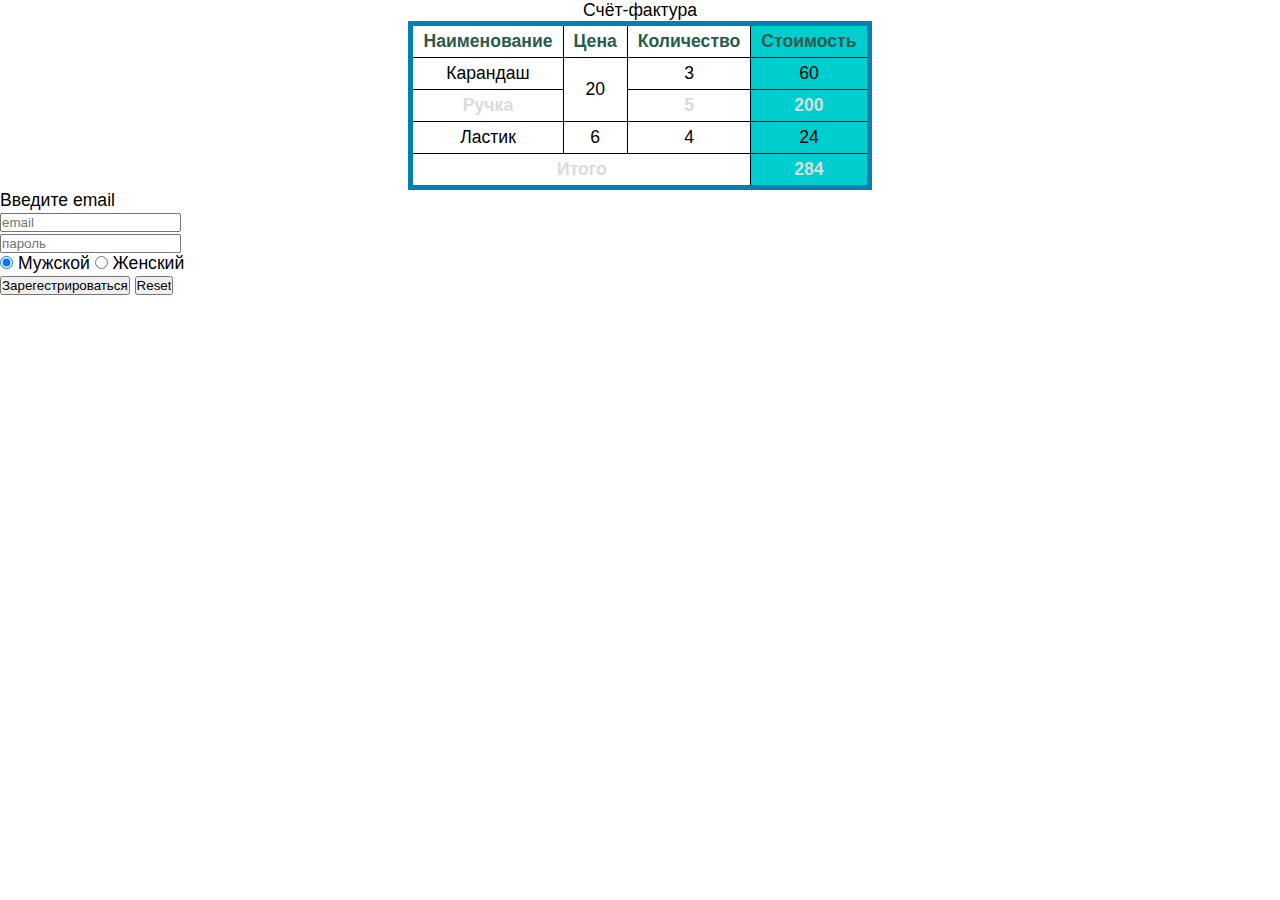
<file: table.html>
<!DOCTYPE html>
<html lang="ru">
<head>
    <meta charset="UTF-8">
    <meta http-equiv="X-UA-Compatible" content="IE=edge">
    <meta name="viewport" content="width=device-width, initial-scale=1.0">
    <link rel="icon" type="image/png" href="img/рфбка.png">
    <title>Таблица</title>
    <link rel="stylesheet" href="css/style.css">
</head>
<body>
    <table class="check-table">
        <caption>Счёт-фактура</caption>
        <thead>
            <tr>
                <th>Наименование</th>
                <th>Цена</th>
                <th>Количество</th>
                <th>Стоимость</th>
            </tr>
        </thead>
        <tbody>
            <tr>
                <td>Карандаш</td>
                <td rowspan="2">20</td>
                <td>3</td>
                <td>60</td>
            </tr>
            <tr>
                <td>Ручка</td>
                <td>5</td>
                <td>200</td>
            </tr>
            <tr>
                <td>Ластик</td>
                <td>6</td>
                <td>4</td>
                <td>24</td>
            </tr>
            <tr>
                <td colspan="3">Итого</td>
                <td>284</td>
            </tr>
        </tbody>
    </table>
    <form id="form-reg">
        <label for="mail">Введите email</label><br>
        <input id="mail" type="email" placeholder="email" required><br>
        <input id="pass" type="password" placeholder="пароль" required><br>
        
        <input id="gender-male" type="radio" name="gender" value="male" checked>
        <label for="gender-male">Мужской</label>
        
        <input id="gender-female" type="radio" name="gender" value="female">
        <label for="gender-female">Женский</label><br>

        <input type="submit" value="Зарегестрироваться">
        <input type="reset">
    </form>
</body>
</html>
</file>
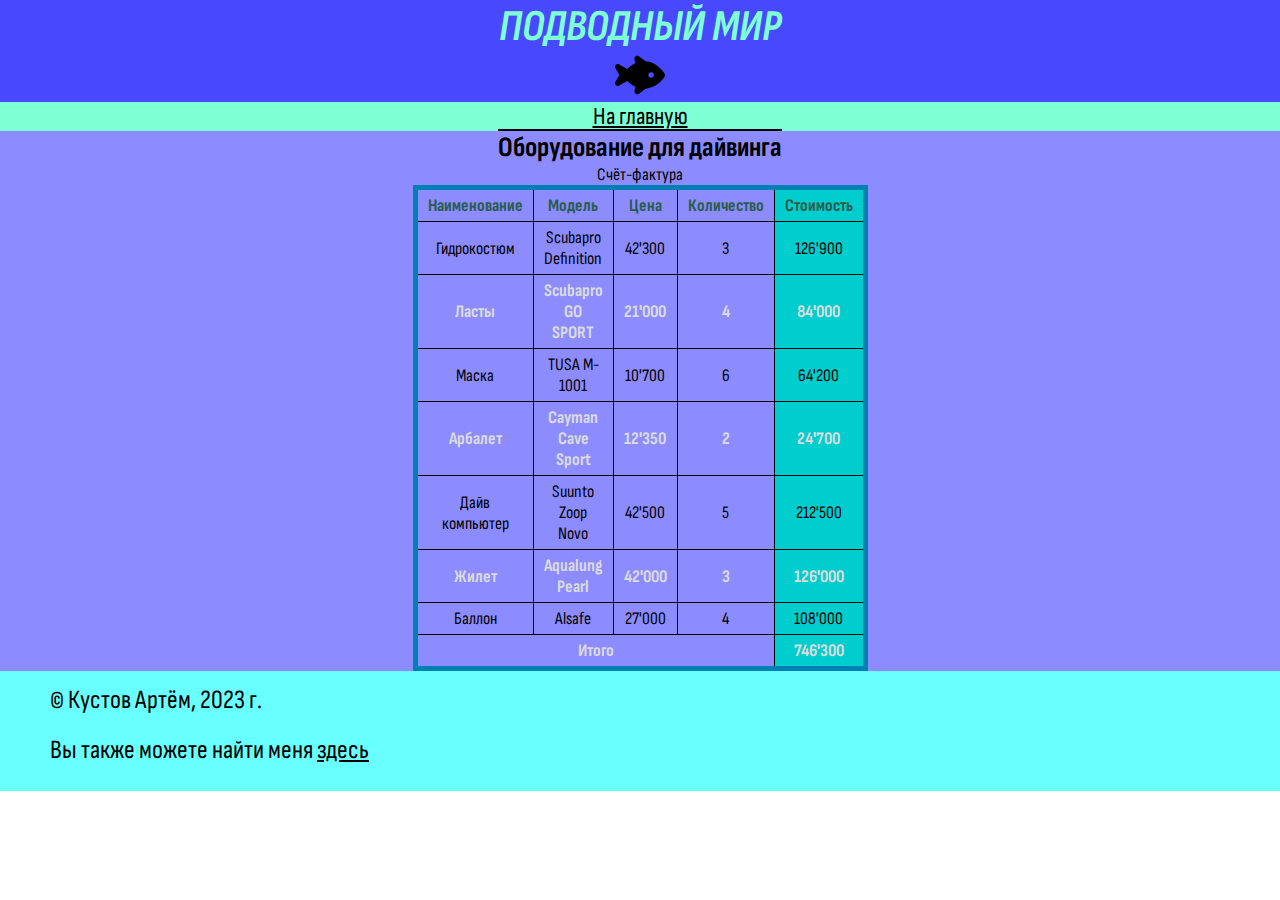
<file: tabliza.html>
<!DOCTYPE html>
<html lang="ru">
<head>
    <meta charset="UTF-8">
    <meta http-equiv="X-UA-Compatible" content="IE=edge">
    <meta name="viewport" content="width=device-width, initial-scale=1.0">
    <link rel="icon" type="image/png" href="img/рфбка.png">
    <link rel="preconnect" href="https://fonts.googleapis.com">
    <link rel="preconnect" href="https://fonts.gstatic.com" crossorigin>
    <link href="https://fonts.googleapis.com/css2?family=Sofia+Sans+Condensed&display=swap" rel="stylesheet">
    <link rel="stylesheet" href="css/style.css">
    <title>Подводный мир</title>
    <meta name="keywords" content="Подводный мир, акула, кораллы">
    <meta name="description" content="Аннотация">
    <meta property="og:title" content="Главная страница">
    <meta property="og:site_name" content="UNDERWATER WORLD">
    <meta property="og:url" content="https://github.com/Kustov-Artyom/first-project">
    <meta property="og:description" content="Введение">
    <meta property="og:image" content="https://github.com/Kustov-Artyom/first-project/blob/main/img/fishkloyn.jpg">
    <meta name="theme-color" content="#14a7e0" />   
</head>
<body>
  <header>
    <h1>Подводный мир</h1>
    <img src="img/fish.svg" alt="логотип сайта" width="50px">
    <nav>
      <ul>
        <li><a href="index.html">На главную</a></li>
      </ul>
    </nav>
  </header>
  <main>
    <section id="content">
      <h2>Оборудование для дайвинга</h2>
      <table class="check-table">
        <caption>Счёт-фактура</caption>
        <thead>
            <tr>
                <th>Наименование</th>
                <th>Модель</th>
                <th>Цена</th>
                <th>Количество</th>
                <th>Стоимость</th>
            </tr>
        </thead>
        <tbody>
            <tr>
                <td>Гидрокостюм</td>
                <td>Scubapro Definition</td>
                <td>42'300</td>
                <td>3</td>
                <td>126'900</td>
            </tr>
            <tr>
                <td>Ласты</td>
                <td>Scubapro GO SPORT</td>
                <td>21'000</td>
                <td>4</td>
                <td>84'000</td>
            </tr>
            <tr>
                <td>Маска</td>
                <td>TUSA M-1001</td>
                <td>10'700</td>
                <td>6</td>
                <td>64'200</td>
            </tr>
            <tr>
              <td>Арбалет</td>
              <td>Cayman Cave Sport</td>
              <td>12'350</td>
              <td>2</td>
              <td>24'700</td>
            </tr>
            <tr>
              <td>Дайв компьютер</td>
              <td>Suunto Zoop Novo</td>
              <td>42'500</td>
              <td>5</td>
              <td>212'500</td>
            </tr>
            <tr>
              <td>Жилет</td>
              <td>Aqualung Pearl</td>
              <td>42'000</td>
              <td>3</td>
              <td>126'000</td>
            </tr>
            <tr>
              <td>Баллон</td>
              <td>Alsafe</td>
              <td>27'000</td>
              <td>4</td>
              <td>108'000</td>
            </tr>
            <tr>
                <td colspan="4">Итого</td>
                <td>746'300</td>
            </tr>
        </tbody>
    </table>
    </section>
  </main>
  <footer>
    <p>&copy; Кустов Артём, 2023 г. </p>
    <p>Вы также можете найти меня <a target="_blank" href="https://midis.ru/midis-obrazovanie-s-trudoustroystvom/it-tekhnologii/prikladnaya-informatika/">здесь</a></p>
  </footer>
</body>
</html>
</file>
<file: css/style.css>
* {
    margin: 0;
    padding: 0;
}
html {
    font-size: 1.1em;
    font-family: 'Sofia Sans Condensed', sans-serif;
}
header {
    background-color:rgb(72, 72, 255);
    text-align: center;
}
main {
    background-color: rgb(140, 140, 255);
}
.koral1 {
    padding: 20px 50px;
}
.koral2 {
    text-align: center;
    padding: 0;
}
.koral3 {
    text-align: center;
    padding: 0px 20px;
}
.op {
    font-size: 1.1em;
    text-align: center;
    padding: 0;
}
footer {
    background-color:rgb(106, 255, 255);
    padding: 10px 50px;
}
#about {
    background-color: rgb(140, 140, 255);
    padding: 10px 50px;
    text-align: center;
}
#articles {
    background-color: rgb(101, 101, 255);
    padding: 10px 50px;
}
p {
    text-align: justify;
    font-size: 1.5em;
    line-height: 1.5em;
    margin-bottom: 10px;
}
h1 {
    text-transform: uppercase;
    color: aquamarine;
    font-size: 2.5em;
    font-style: italic;
}
h2 {
    text-decoration: overline;
    font-size: 1.6rem;
    text-align: center;
}
ul {
    font-size: 1.4em;
    padding: 10px 70px;
}
nav ul {
    padding: 0;
}
a {
    color: rgb(0, 0, 0);
}
ol {
    font-size: 1.4em;
}
.start {
    font-size: 1.8em;
    text-align: center;
}
.base dl {
    margin: 0 0 5px 0;
    padding: 0px 50px;
    font-size: 1.3em;
}
.base dt {
    font-weight: bold;
    margin: 0 0 5px 0;
    padding: 0px 50px;
    font-size: 1.3em;
}
.base dd {
    margin: 0 0 15px 0;
    padding: 5px 50px;
    font-size: 1.2em;
}
blockquote {
    padding: 10px 50px;
    font-size: 1.5em;
}
.citata {
    font-size: 1.1em;
    padding: 0px 50px;
}
figcaption {
    text-align: center;
}
.bord1 img {
    border: dashed blue;
}
.bord2 img {
    border-radius: 20%;
}
.bord3 img {
    box-shadow: 10px 5px 5px rgb(26, 26, 26);
}
a:hover{
    color: black;
    text-decoration: underline;
}
a:focus{
    font-size: large;
}
#enot:hover{
    color:#f00;
    text-decoration:dashed;
}
#enot:focus{
    font-style: oblique;
}
#xyz:hover{
    color:brown;
    text-decoration: double;
}
#xyz:hover{
    flex:content ;
}
li:nth-child(even){
    background-color: aliceblue;
}
li:nth-child(odd){
    background-color: aquamarine;
}
#content p:first-line {
    letter-spacing: 3px;
}
#about{
    font-weight: normal;
    background-color:bisque;
}
.social-icon {
    border: 3px solid rgb(54, 54, 255);
}
figcaption+p {
    margin-top: 100px;
}
.alarm::after {
    content: "!Важно!";
    display: inline-block;
    padding: 0.2em 0.5em;
    margin-right: 0.5em;
    border: 1px solid rgb(146, 58, 146);
    background-color: rgb(255, 202, 202);
    color: rgb(93, 155, 0);
    font-weight: bold; 
}
.check-table {
    border: solid 5px rgb(0, 128, 179);
    width: 300px;
    margin: auto;
    text-align: center;
    border-collapse: collapse;
}
.check-table td,
.check-table th {
    padding: 5px 10px;
    border: solid 1px black;
}
.check-table tr:nth-child(even) {
    font-weight: bold;
    color:  rgb(219, 219, 219);
}
.check-table td:last-child, 
.check-table th:last-child {
    background-color: rgb(0, 206, 206);
    text-align: center;
}
th {
    color: rgb(41, 92, 75);
}
#contact-form {
    text-align: center;
}
.ava {
    text-align: center;
}
.ava img {
    border-radius: 60%;
}
#contact-form p {
    text-align: center;
    font-size: 15px;
}
#contact-form input[type="text"] {
    height: 20px;
    width: 250px;
    padding: 5px;
    margin-bottom: 10px;
    border: white solid 1px;
    background-color: #eddfff;
}
#contact-form input[type="email"] {
    height: 20px;
    width: 250px;
    padding: 5px;
    margin-bottom: 10px;
    border: white solid 1px;
    background-color: #eddfff;
}
#contact-form input[type="tel"] {
    background-color: #eddfff;
    height: 20px;
    width: 250px;
    padding: 5px;
    margin-bottom: 10px;
    border: white solid 1px;
}
#contact-form input[type="date"] {
    height: 20px;
    width: 250px;
    padding: 5px;
    margin-bottom: 10px;
    border: white solid 1px;
    background-color: #eddfff;
}
#contact-form textarea {
    height: 150px;
    width: 250px;
    padding: 5px;
    margin-bottom: 10px;
    border: white solid 1px;
    background-color: #eddfff;
}
#topic {
    height: 30px;
    width: 250px;
    padding: 5px;
    margin-bottom: 10px;
    border: white solid 1px;
    background-color: #eddfff;
}
#contact-form input[type="submit"] {
    background-color: #824ec5;
    padding: 5px;
    text-transform: uppercase;
}
#contact-form input[type="submit"]:hover {
    background-color: #b098cf;
}
#contact-form #topic {
    width: 250px;
}
</file>
